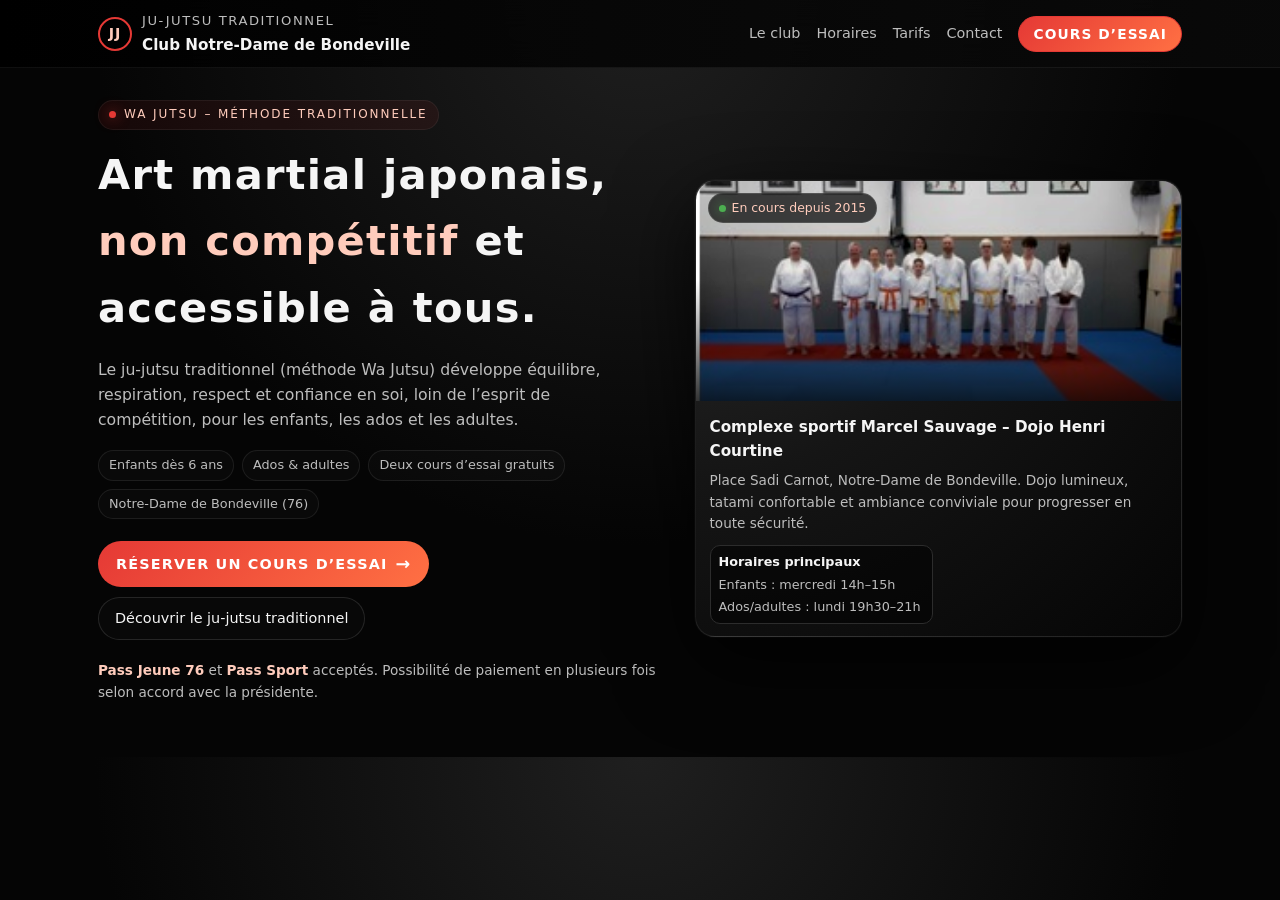
<file: index.html>
<!DOCTYPE html>
<html lang="fr">
<head>
    <meta charset="UTF-8">
    <title>Ju Jutsu Club Notre-Dame de Bondeville – Wa Jutsu</title>
    <meta name="description" content="Club de ju-jutsu traditionnel japonais (méthode Wa Jutsu) à Notre-Dame de Bondeville : art martial traditionnel, non compétitif, pour enfants, ados et adultes.">
    <meta name="viewport" content="width=device-width, initial-scale=1">

    <!-- Styles internes : tu pourras les sortir plus tard dans style.css si tu veux -->
    <style>
        :root {
            --bg-dark: #121212;
            --bg-card: #181818;
            --accent: #e53935;
            --accent-soft: #ffccbc;
            --text-main: #f5f5f5;
            --text-muted: #bdbdbd;
            --border-soft: #2c2c2c;
            --font-main: system-ui, -apple-system, BlinkMacSystemFont, "Segoe UI", sans-serif;
        }

        * {
            box-sizing: border-box;
        }

        body {
            margin: 0;
            font-family: var(--font-main);
            background: radial-gradient(circle at top, #1f1f1f 0, #050505 55%);
            color: var(--text-main);
            line-height: 1.6;
        }

        a {
            color: inherit;
            text-decoration: none;
        }

        /* --- Barre supérieure --- */

        header {
            position: sticky;
            top: 0;
            z-index: 50;
            backdrop-filter: blur(14px);
            background: linear-gradient(to right, rgba(0,0,0,0.9), rgba(10,10,10,0.85));
            border-bottom: 1px solid rgba(255,255,255,0.06);
        }

        .nav-container {
            max-width: 1120px;
            margin: 0 auto;
            padding: 10px 18px;
            display: flex;
            align-items: center;
            justify-content: space-between;
        }

        .logo-block {
            display: flex;
            align-items: center;
            gap: 10px;
        }

        .logo-circle {
            width: 34px;
            height: 34px;
            border-radius: 999px;
            border: 2px solid var(--accent);
            display: flex;
            align-items: center;
            justify-content: center;
            font-size: 0.9rem;
            font-weight: 700;
            color: var(--accent-soft);
            letter-spacing: 1px;
        }

        .logo-text {
            display: flex;
            flex-direction: column;
            gap: 2px;
        }

        .logo-text span:first-child {
            font-size: 0.82rem;
            text-transform: uppercase;
            letter-spacing: 0.12em;
            color: var(--text-muted);
        }

        .logo-text span:last-child {
            font-weight: 600;
            font-size: 0.95rem;
        }

        nav {
            display: flex;
            align-items: center;
            gap: 16px;
            font-size: 0.9rem;
        }

        nav a {
            padding: 6px 0;
            position: relative;
            color: var(--text-muted);
        }

        nav a::after {
            content: "";
            position: absolute;
            left: 0;
            bottom: -2px;
            width: 0;
            height: 2px;
            background: var(--accent);
            transition: width 0.2s ease-out;
        }

        nav a:hover {
            color: var(--text-main);
        }

        nav a:hover::after {
            width: 100%;
        }

        .nav-cta {
            padding: 6px 14px;
            border-radius: 999px;
            border: 1px solid var(--accent);
            background: linear-gradient(135deg, #e53935, #ff7043);
            color: #fff;
            font-size: 0.86rem;
            font-weight: 600;
            letter-spacing: 0.08em;
            text-transform: uppercase;
        }

        .nav-cta:hover {
            filter: brightness(1.06);
        }

        /* --- Section hero --- */

        .hero {
            max-width: 1120px;
            margin: 0 auto;
            padding: 32px 18px 40px;
            display: grid;
            grid-template-columns: minmax(0, 3fr) minmax(0, 2.6fr);
            gap: 34px;
            align-items: center;
        }

        .hero-text {
            position: relative;
        }

        .eyebrow {
            display: inline-flex;
            align-items: center;
            gap: 8px;
            padding: 4px 10px;
            border-radius: 999px;
            background: rgba(229,57,53,0.08);
            border: 1px solid rgba(255,255,255,0.06);
            color: var(--accent-soft);
            font-size: 0.75rem;
            text-transform: uppercase;
            letter-spacing: 0.16em;
            margin-bottom: 12px;
        }

        .eyebrow-dot {
            width: 7px;
            height: 7px;
            border-radius: 999px;
            background: var(--accent);
            box-shadow: 0 0 14px rgba(229,57,53,0.8);
        }

        h1 {
            font-size: clamp(2rem, 3vw + 1rem, 2.6rem);
            margin: 0 0 10px;
            letter-spacing: 0.03em;
        }

        h1 span {
            color: var(--accent-soft);
        }

        .hero-subtitle {
            color: var(--text-muted);
            font-size: 0.98rem;
            max-width: 520px;
            margin-bottom: 18px;
        }

        .hero-tags {
            display: flex;
            flex-wrap: wrap;
            gap: 8px;
            margin-bottom: 22px;
        }

        .tag-pill {
            padding: 4px 10px;
            border-radius: 999px;
            border: 1px solid rgba(255,255,255,0.08);
            font-size: 0.8rem;
            color: var(--text-muted);
            background: rgba(255,255,255,0.02);
        }

        .hero-actions {
            display: flex;
            flex-wrap: wrap;
            gap: 10px;
            margin-bottom: 20px;
        }

        .btn-main {
            display: inline-flex;
            align-items: center;
            gap: 8px;
            padding: 9px 18px;
            border-radius: 999px;
            border: none;
            outline: none;
            cursor: pointer;
            background: linear-gradient(135deg, #e53935, #ff7043);
            color: #fff;
            font-size: 0.9rem;
            font-weight: 600;
            letter-spacing: 0.08em;
            text-transform: uppercase;
        }

        .btn-main span:last-child {
            font-size: 1.1rem;
        }

        .btn-ghost {
            padding: 9px 16px;
            border-radius: 999px;
            border: 1px solid rgba(255,255,255,0.12);
            background: rgba(10,10,10,0.6);
            color: var(--text-main);
            font-size: 0.9rem;
            cursor: pointer;
        }

        .btn-ghost:hover {
            background: rgba(255,255,255,0.05);
        }

        .hero-note {
            font-size: 0.85rem;
            color: var(--text-muted);
        }

        .hero-note strong {
            color: var(--accent-soft);
        }

        /* --- Carte dojo / image --- */

        .hero-media {
            position: relative;
        }

        .hero-card {
            position: relative;
            border-radius: 20px;
            overflow: hidden;
            border: 1px solid rgba(255,255,255,0.08);
            background: radial-gradient(circle at top left, #2c2c2c 0, #151515 45%, #050505 100%);
            box-shadow:
                0 26px 80px rgba(0,0,0,0.8),
                0 0 0 1px rgba(255,255,255,0.03);
        }

        .hero-image-wrapper {
            position: relative;
            height: 220px;
            overflow: hidden;
        }

        .hero-image {
            width: 100%;
            height: 100%;
            object-fit: cover;
            filter: saturate(1.1) contrast(1.1);
        }

        .hero-image-overlay {
            position: absolute;
            inset: 0;
            background: linear-gradient(to top, rgba(0,0,0,0.8), transparent 55%);
        }

        .badge-top {
            position: absolute;
            top: 12px;
            left: 12px;
            padding: 4px 10px;
            border-radius: 999px;
            background: rgba(0,0,0,0.7);
            border: 1px solid rgba(255,255,255,0.12);
            font-size: 0.78rem;
            color: var(--accent-soft);
            display: inline-flex;
            align-items: center;
            gap: 6px;
        }

        .badge-dot {
            width: 7px;
            height: 7px;
            border-radius: 999px;
            background: #4caf50;
            box-shadow: 0 0 12px rgba(76,175,80,0.9);
        }

        .hero-card-content {
            padding: 14px 14px 12px;
        }

        .hero-card-title {
            font-size: 0.95rem;
            font-weight: 600;
            margin-bottom: 6px;
        }

        .hero-card-text {
            font-size: 0.85rem;
            color: var(--text-muted);
            margin-bottom: 10px;
        }

        .hero-card-grid {
            display: grid;
            grid-template-columns: repeat(2, minmax(0, 1fr));
            gap: 10px;
            font-size: 0.8rem;
        }

        .hero-card-chip {
            padding: 6px 8px;
            border-radius: 10px;
            border: 1px solid var(--border-soft);
            background: rgba(0,0,0,0.5);
        }

        .hero-card-chip strong {
            font-size: 0.8rem;
        }

        .hero-card-chip span {
            display: block;
            margin-top: 2px;
            color: var(--text-muted);
        }

        .hero-card-footer {
            display: flex;
            align-items: center;
            justify-content: space-between;
            margin-top: 10px;
            font-size: 0.8rem;
            color: var(--text-muted);
        }

        .hero-card-footer span strong {
            color: var(--accent-soft);
        }

        /* --- Section infos rapides --- */

        .section-infos {
            max-width: 1120px;
            margin: 0 auto;
            padding: 0 18px 40px;
        }

        .infos-grid {
            display: grid;
            grid-template-columns: repeat(3, minmax(0, 1fr));
            gap: 16px;
        }

        .info-card {
            background: var(--bg-card);
            border-radius: 16px;
            padding: 14px 14px 12px;
            border: 1px solid rgba(255,255,255,0.06);
        }

        .info-title {
            font-size: 0.9rem;
            font-weight: 600;
            margin-bottom: 6px;
        }

        .info-text {
            font-size: 0.85rem;
            color: var(--text-muted);
        }

        /* --- Footer --- */

        footer {
            border-top: 1px solid rgba(255,255,255,0.08);
            padding: 14px 18px 20px;
            font-size: 0.8rem;
            color: var(--text-muted);
            text-align: center;
            background: #050505;
        }

        /* --- Responsive --- */

        @media (max-width: 900px) {
            .hero {
                grid-template-columns: 1fr;
                padding-top: 22px;
            }

            nav {
                display: none; /* on simplifie sur mobile, tu pourras faire un vrai menu burger plus tard */
            }

            header {
                position: static;
            }
        }

        @media (max-width: 720px) {
            .infos-grid {
                grid-template-columns: 1fr;
            }
        }
    </style>
</head>
<body>

<header>
    <div class="nav-container">
        <div class="logo-block">
            <div class="logo-circle">JJ</div>
            <div class="logo-text">
                <span>Ju-jutsu traditionnel</span>
                <span>Club Notre-Dame de Bondeville</span>
            </div>
        </div>
        <nav>
            <a href="#club">Le club</a>
            <a href="#horaires">Horaires</a>
            <a href="#tarifs">Tarifs</a>
            <a href="#contact">Contact</a>
            <a class="nav-cta" href="#essai">Cours d’essai</a>
        </nav>
    </div>
</header>

<main>
    <!-- HERO -->
    <section class="hero">
        <div class="hero-text">
            <div class="eyebrow">
                <span class="eyebrow-dot"></span>
                <span>Wa Jutsu – méthode traditionnelle</span>
            </div>
            <h1>
                Art martial japonais, <span>non compétitif</span> et accessible à tous.
            </h1>
            <p class="hero-subtitle">
                Le ju-jutsu traditionnel (méthode Wa Jutsu) développe équilibre, respiration,
                respect et confiance en soi, loin de l’esprit de compétition, pour les enfants,
                les ados et les adultes.
            </p>

            <div class="hero-tags">
                <div class="tag-pill">Enfants dès 6 ans</div>
                <div class="tag-pill">Ados & adultes</div>
                <div class="tag-pill">Deux cours d’essai gratuits</div>
                <div class="tag-pill">Notre-Dame de Bondeville (76)</div>
            </div>

            <div class="hero-actions">
                <a href="#essai" class="btn-main">
                    <span>Réserver un cours d’essai</span>
                    <span>→</span>
                </a>
                <a href="#club" class="btn-ghost">
                    Découvrir le ju-jutsu traditionnel
                </a>
            </div>

            <p class="hero-note">
                <strong>Pass Jeune 76</strong> et <strong>Pass Sport</strong> acceptés.
                Possibilité de paiement en plusieurs fois selon accord avec la présidente.
            </p>
        </div>

        <div class="hero-media">
            <article class="hero-card">
                <div class="hero-image-wrapper">
                    <!-- Image hero : à mettre dans /images/hero-dojo.jpg -->
                    <img src="images/hero-dojo.jpg" alt="Pratique du ju-jutsu traditionnel au dojo Henri Courtine" class="hero-image">
                    <div class="hero-image-overlay"></div>
                    <div class="badge-top">
                        <span class="badge-dot"></span>
                        <span>En cours depuis 2015</span>
                    </div>
                </div>
                <div class="hero-card-content">
                    <div class="hero-card-title">
                        Complexe sportif Marcel Sauvage – Dojo Henri Courtine
                    </div>
                    <div class="hero-card-text">
                        Place Sadi Carnot, Notre-Dame de Bondeville. Dojo lumineux, tatami confortable
                        et ambiance conviviale pour progresser en toute sécurité.
                    </div>

                    <div class="hero-card-grid">
                        <div class="hero-card-chip" id="horaires">
                            <strong>Horaires principaux</strong>
                            <span>Enfants : mercredi 14h–15h</span>
                            <span>Ados/adultes : lundi 19h30–21h</span>
</file>
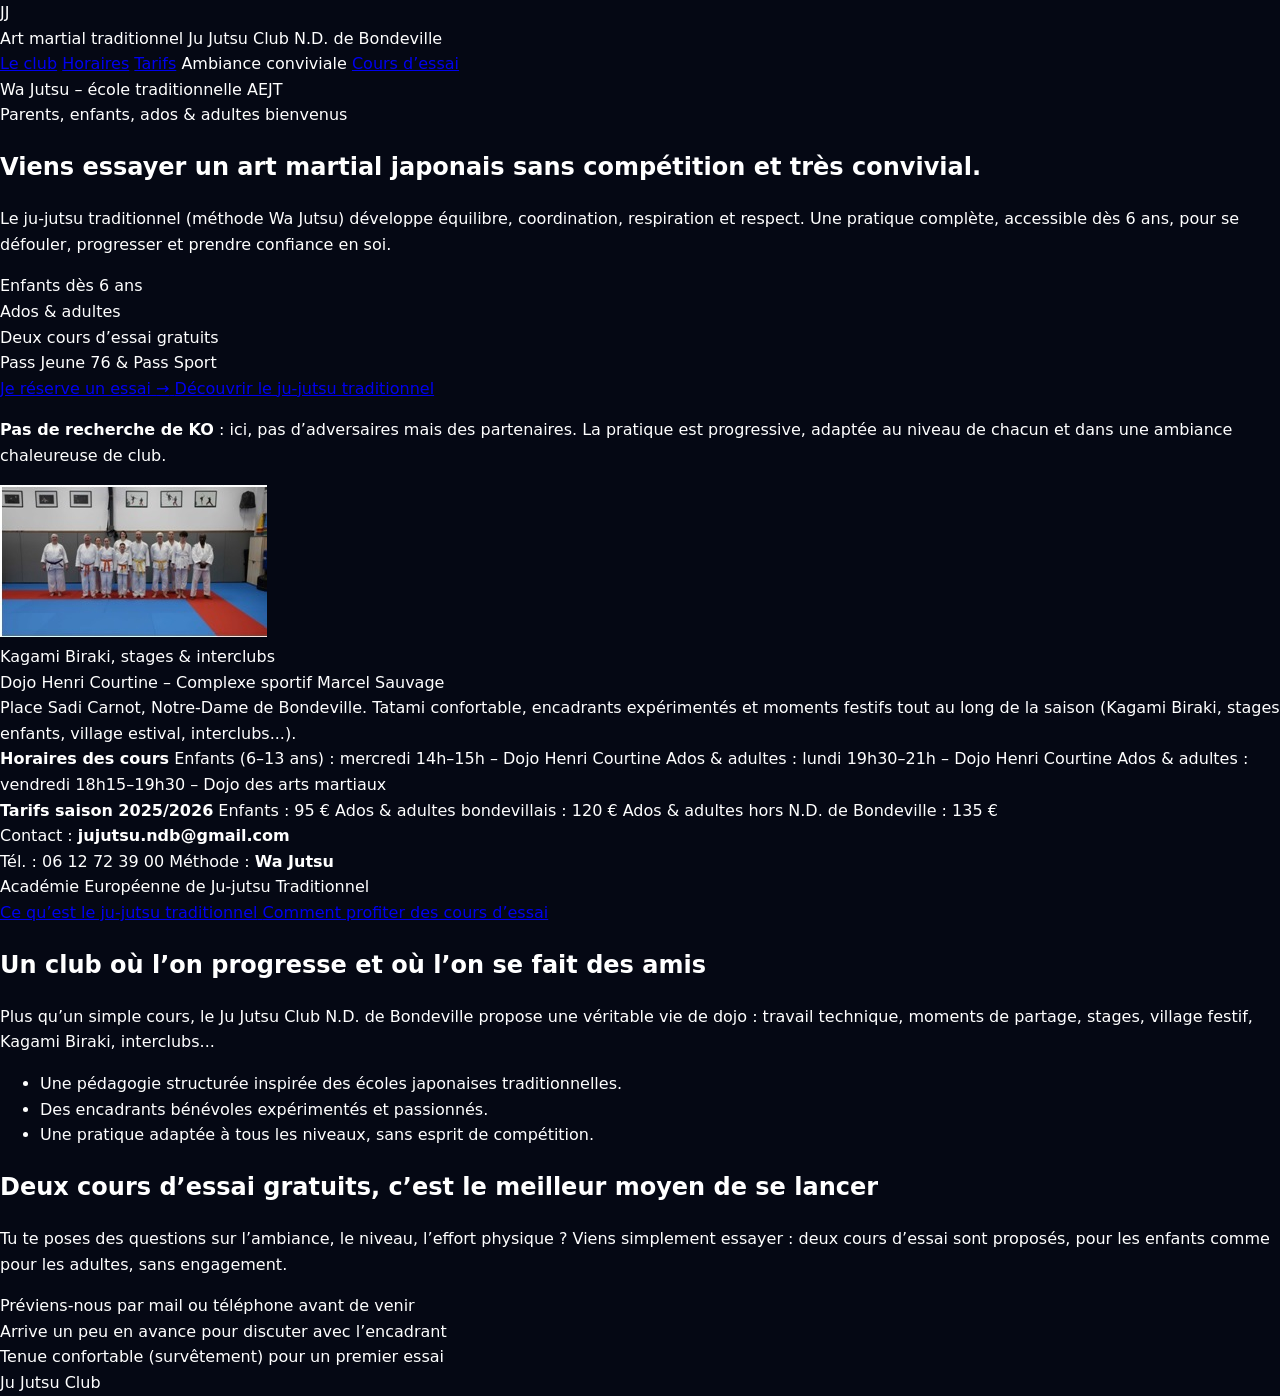
<file: index_moche.html>
<!DOCTYPE html>
<html lang="fr">
<head>
    <meta charset="UTF-8">
    <title>Ju Jutsu Club Notre-Dame de Bondeville – Wa Jutsu</title>
    <meta name="description" content="Club de ju-jutsu traditionnel japonais (méthode Wa Jutsu) à Notre-Dame de Bondeville : art martial traditionnel, non compétitif, pour enfants, ados et adultes.">
    <meta name="viewport" content="width=device-width, initial-scale=1">
    <link rel="stylesheet" href="style.css">
</head>
<body class="page">

<header class="header">
    <div class="nav-container">
        <div class="logo-block">
            <div class="logo-mark">JJ</div>
            <div class="logo-text">
                <span>Art martial traditionnel</span>
                <span>Ju Jutsu Club N.D. de Bondeville</span>
            </div>
        </div>
        <nav class="nav">
            <a href="#club" class="nav-link">Le club</a>
            <a href="#horaires" class="nav-link">Horaires</a>
            <a href="#tarifs" class="nav-link">Tarifs</a>
            <span class="nav-badge">Ambiance conviviale</span>
            <a href="#essai" class="nav-cta">Cours d’essai</a>
        </nav>
    </div>
</header>

<main class="page-main">
    <!-- HERO -->
    <section class="hero">
        <div class="hero-text">
            <div class="hero-eyebrow-row">
                <div class="hero-eyebrow">
                    <span class="hero-eyebrow-dot"></span>
                    <span>Wa Jutsu – école traditionnelle AEJT</span>
                </div>
                <div class="hero-eyebrow-secondary">
                    Parents, enfants, ados & adultes bienvenus
                </div>
            </div>

            <h1 class="hero-title">
                Viens essayer un art martial japonais <span>sans compétition et très convivial</span>.
            </h1>
            <p class="hero-subtitle">
                Le ju-jutsu traditionnel (méthode Wa Jutsu) développe équilibre, coordination,
                respiration et respect. Une pratique complète, accessible dès 6 ans, pour se
                défouler, progresser et prendre confiance en soi.
            </p>

            <div class="hero-tags">
                <div class="tag-pill">Enfants dès 6 ans</div>
                <div class="tag-pill">Ados & adultes</div>
                <div class="tag-pill tag-pill-alt">Deux cours d’essai gratuits</div>
                <div class="tag-pill">Pass Jeune 76 & Pass Sport</div>
            </div>

            <div class="hero-actions">
                <a href="#essai" class="btn-main">
                    <span>Je réserve un essai</span>
                    <span>→</span>
                </a>
                <a href="#club" class="btn-ghost">
                    Découvrir le ju-jutsu traditionnel
                </a>
            </div>

            <p class="hero-note">
                <strong>Pas de recherche de KO</strong> : ici, pas d’adversaires mais des partenaires.
                La pratique est progressive, adaptée au niveau de chacun et dans une ambiance
                chaleureuse de club.
            </p>
        </div>

        <div class="hero-media">
            <article class="hero-card">
                <div class="hero-image-wrapper">
                    <!-- Image hero : à placer dans /images/hero-dojo.jpg -->
                    <img src="images/hero-dojo.jpg" alt="Pratique du ju-jutsu traditionnel sur le tatami du dojo Henri Courtine" class="hero-image">
                    <div class="hero-image-overlay"></div>
                    <div class="hero-badge-top">
                        <span class="hero-badge-dot"></span>
                        <span>Kagami Biraki, stages & interclubs</span>
                    </div>
                </div>
                <div class="hero-card-content">
                    <div class="hero-card-title">
                        Dojo Henri Courtine – Complexe sportif Marcel Sauvage
                    </div>
                    <div class="hero-card-text">
                        Place Sadi Carnot, Notre-Dame de Bondeville. Tatami confortable, encadrants
                        expérimentés et moments festifs tout au long de la saison (Kagami Biraki,
                        stages enfants, village estival, interclubs...).
                    </div>

                    <div class="hero-card-grid">
                        <div class="hero-card-chip" id="horaires">
                            <strong>Horaires des cours</strong>
                            <span>Enfants (6–13 ans) : mercredi 14h–15h – Dojo Henri Courtine</span>
                            <span>Ados & adultes : lundi 19h30–21h – Dojo Henri Courtine</span>
                            <span>Ados & adultes : vendredi 18h15–19h30 – Dojo des arts martiaux</span>
                        </div>
                        <div class="hero-card-chip" id="tarifs">
                            <strong>Tarifs saison 2025/2026</strong>
                            <span>Enfants : 95 €</span>
                            <span>Ados & adultes bondevillais : 120 €</span>
                            <span>Ados & adultes hors N.D. de Bondeville : 135 €</span>
                        </div>
                    </div>

                    <div class="hero-card-footer" id="contact">
                        <span>
                            Contact : <strong>jujutsu.ndb@gmail.com</strong><br>
                            Tél. : 06&nbsp;12&nbsp;72&nbsp;39&nbsp;00
                        </span>
                        <span>
                            Méthode : <strong>Wa Jutsu</strong><br>
                            Académie Européenne de Ju-jutsu Traditionnel
                        </span>
                    </div>

                    <div class="hero-links-row">
                        <a href="#club" class="hero-link-pill">
                            <span class="hero-link-pill-icon"></span>
                            <span>Ce qu’est le ju-jutsu traditionnel</span>
                        </a>
                        <a href="#essai" class="hero-link-pill">
                            <span class="hero-link-pill-icon"></span>
                            <span>Comment profiter des cours d’essai</span>
                        </a>
                    </div>
                </div>
            </article>
        </div>
    </section>

    <!-- INFOS RAPIDES / FESTIVES -->
    <section class="section-infos" id="club">
        <div class="section-infos-grid">
            <article class="info-card">
                <h2 class="info-title">Un club où l’on progresse et où l’on se fait des amis</h2>
                <p class="info-text">
                    Plus qu’un simple cours, le Ju Jutsu Club N.D. de Bondeville propose une
                    véritable vie de dojo : travail technique, moments de partage, stages,
                    village festif, Kagami Biraki, interclubs...
                </p>
                <ul class="info-list">
                    <li>
                        <span class="info-list-dot"></span>
                        <span>Une pédagogie structurée inspirée des écoles japonaises traditionnelles.</span>
                    </li>
                    <li>
                        <span class="info-list-dot"></span>
                        <span>Des encadrants bénévoles expérimentés et passionnés.</span>
                    </li>
                    <li>
                        <span class="info-list-dot"></span>
                        <span>Une pratique adaptée à tous les niveaux, sans esprit de compétition.</span>
                    </li>
                </ul>
            </article>

            <article class="info-card" id="essai">
                <h2 class="info-title">Deux cours d’essai gratuits, c’est le meilleur moyen de se lancer</h2>
                <p class="info-text">
                    Tu te poses des questions sur l’ambiance, le niveau, l’effort physique ?
                    Viens simplement essayer : deux cours d’essai sont proposés, pour les
                    enfants comme pour les adultes, sans engagement.
                </p>
                <div class="info-chips">
                    <div class="info-chip">Préviens-nous par mail ou téléphone avant de venir</div>
                    <div class="info-chip">Arrive un peu en avance pour discuter avec l’encadrant</div>
                    <div class="info-chip">Tenue confortable (survêtement) pour un premier essai</div>
                </div>
            </article>
        </div>
    </section>
</main>

<footer class="footer">
    Ju Jutsu Club
</file>
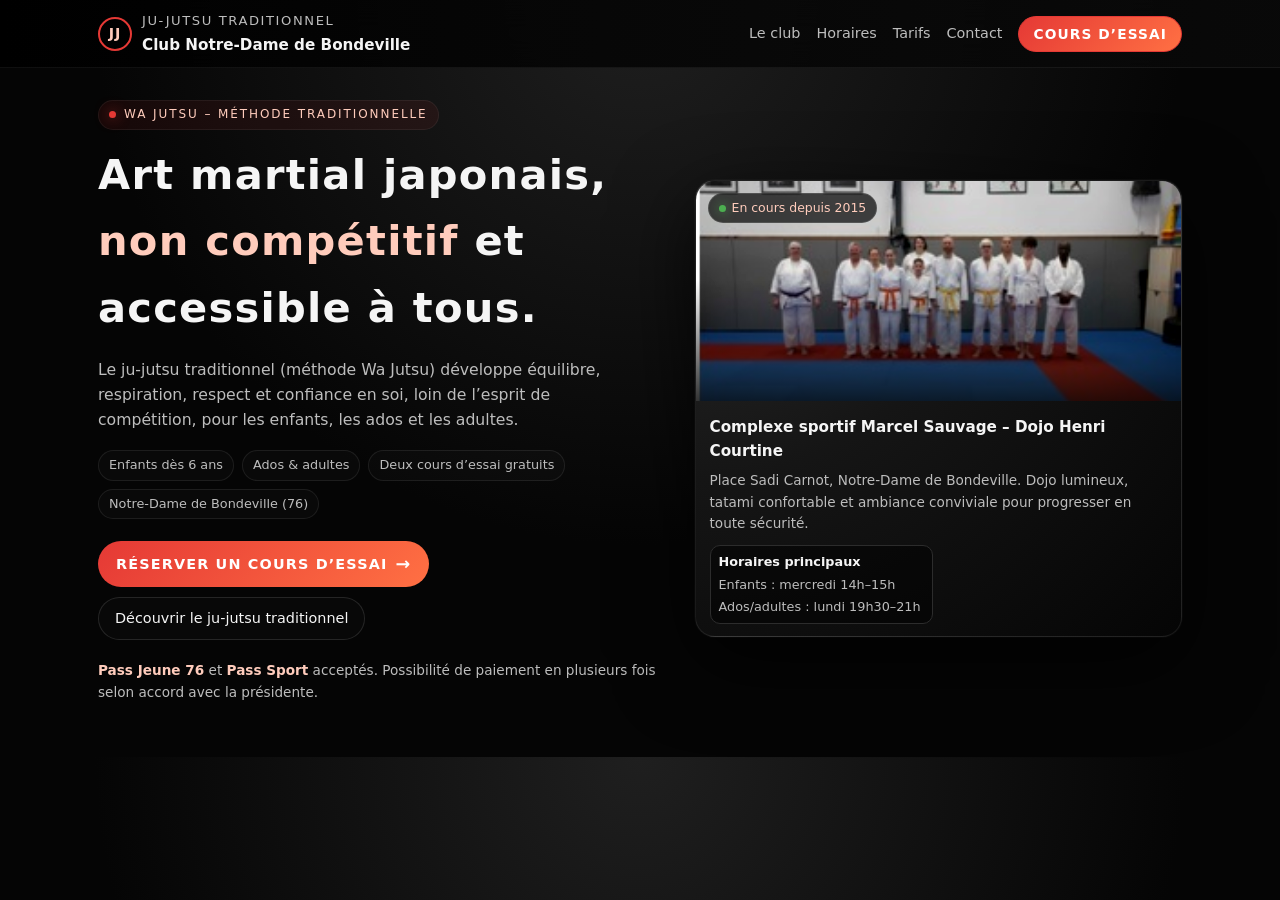
<file: page1.html>
<!DOCTYPE html>
<html lang="fr">
<head>
    <meta charset="UTF-8">
    <title>Ju Jutsu Club Notre-Dame de Bondeville – Wa Jutsu</title>
    <meta name="description" content="Club de ju-jutsu traditionnel japonais (méthode Wa Jutsu) à Notre-Dame de Bondeville : art martial traditionnel, non compétitif, pour enfants, ados et adultes.">
    <meta name="viewport" content="width=device-width, initial-scale=1">

    <!-- Styles internes : tu pourras les sortir plus tard dans style.css si tu veux -->
    <style>
        :root {
            --bg-dark: #121212;
            --bg-card: #181818;
            --accent: #e53935;
            --accent-soft: #ffccbc;
            --text-main: #f5f5f5;
            --text-muted: #bdbdbd;
            --border-soft: #2c2c2c;
            --font-main: system-ui, -apple-system, BlinkMacSystemFont, "Segoe UI", sans-serif;
        }

        * {
            box-sizing: border-box;
        }

        body {
            margin: 0;
            font-family: var(--font-main);
            background: radial-gradient(circle at top, #1f1f1f 0, #050505 55%);
            color: var(--text-main);
            line-height: 1.6;
        }

        a {
            color: inherit;
            text-decoration: none;
        }

        /* --- Barre supérieure --- */

        header {
            position: sticky;
            top: 0;
            z-index: 50;
            backdrop-filter: blur(14px);
            background: linear-gradient(to right, rgba(0,0,0,0.9), rgba(10,10,10,0.85));
            border-bottom: 1px solid rgba(255,255,255,0.06);
        }

        .nav-container {
            max-width: 1120px;
            margin: 0 auto;
            padding: 10px 18px;
            display: flex;
            align-items: center;
            justify-content: space-between;
        }

        .logo-block {
            display: flex;
            align-items: center;
            gap: 10px;
        }

        .logo-circle {
            width: 34px;
            height: 34px;
            border-radius: 999px;
            border: 2px solid var(--accent);
            display: flex;
            align-items: center;
            justify-content: center;
            font-size: 0.9rem;
            font-weight: 700;
            color: var(--accent-soft);
            letter-spacing: 1px;
        }

        .logo-text {
            display: flex;
            flex-direction: column;
            gap: 2px;
        }

        .logo-text span:first-child {
            font-size: 0.82rem;
            text-transform: uppercase;
            letter-spacing: 0.12em;
            color: var(--text-muted);
        }

        .logo-text span:last-child {
            font-weight: 600;
            font-size: 0.95rem;
        }

        nav {
            display: flex;
            align-items: center;
            gap: 16px;
            font-size: 0.9rem;
        }

        nav a {
            padding: 6px 0;
            position: relative;
            color: var(--text-muted);
        }

        nav a::after {
            content: "";
            position: absolute;
            left: 0;
            bottom: -2px;
            width: 0;
            height: 2px;
            background: var(--accent);
            transition: width 0.2s ease-out;
        }

        nav a:hover {
            color: var(--text-main);
        }

        nav a:hover::after {
            width: 100%;
        }

        .nav-cta {
            padding: 6px 14px;
            border-radius: 999px;
            border: 1px solid var(--accent);
            background: linear-gradient(135deg, #e53935, #ff7043);
            color: #fff;
            font-size: 0.86rem;
            font-weight: 600;
            letter-spacing: 0.08em;
            text-transform: uppercase;
        }

        .nav-cta:hover {
            filter: brightness(1.06);
        }

        /* --- Section hero --- */

        .hero {
            max-width: 1120px;
            margin: 0 auto;
            padding: 32px 18px 40px;
            display: grid;
            grid-template-columns: minmax(0, 3fr) minmax(0, 2.6fr);
            gap: 34px;
            align-items: center;
        }

        .hero-text {
            position: relative;
        }

        .eyebrow {
            display: inline-flex;
            align-items: center;
            gap: 8px;
            padding: 4px 10px;
            border-radius: 999px;
            background: rgba(229,57,53,0.08);
            border: 1px solid rgba(255,255,255,0.06);
            color: var(--accent-soft);
            font-size: 0.75rem;
            text-transform: uppercase;
            letter-spacing: 0.16em;
            margin-bottom: 12px;
        }

        .eyebrow-dot {
            width: 7px;
            height: 7px;
            border-radius: 999px;
            background: var(--accent);
            box-shadow: 0 0 14px rgba(229,57,53,0.8);
        }

        h1 {
            font-size: clamp(2rem, 3vw + 1rem, 2.6rem);
            margin: 0 0 10px;
            letter-spacing: 0.03em;
        }

        h1 span {
            color: var(--accent-soft);
        }

        .hero-subtitle {
            color: var(--text-muted);
            font-size: 0.98rem;
            max-width: 520px;
            margin-bottom: 18px;
        }

        .hero-tags {
            display: flex;
            flex-wrap: wrap;
            gap: 8px;
            margin-bottom: 22px;
        }

        .tag-pill {
            padding: 4px 10px;
            border-radius: 999px;
            border: 1px solid rgba(255,255,255,0.08);
            font-size: 0.8rem;
            color: var(--text-muted);
            background: rgba(255,255,255,0.02);
        }

        .hero-actions {
            display: flex;
            flex-wrap: wrap;
            gap: 10px;
            margin-bottom: 20px;
        }

        .btn-main {
            display: inline-flex;
            align-items: center;
            gap: 8px;
            padding: 9px 18px;
            border-radius: 999px;
            border: none;
            outline: none;
            cursor: pointer;
            background: linear-gradient(135deg, #e53935, #ff7043);
            color: #fff;
            font-size: 0.9rem;
            font-weight: 600;
            letter-spacing: 0.08em;
            text-transform: uppercase;
        }

        .btn-main span:last-child {
            font-size: 1.1rem;
        }

        .btn-ghost {
            padding: 9px 16px;
            border-radius: 999px;
            border: 1px solid rgba(255,255,255,0.12);
            background: rgba(10,10,10,0.6);
            color: var(--text-main);
            font-size: 0.9rem;
            cursor: pointer;
        }

        .btn-ghost:hover {
            background: rgba(255,255,255,0.05);
        }

        .hero-note {
            font-size: 0.85rem;
            color: var(--text-muted);
        }

        .hero-note strong {
            color: var(--accent-soft);
        }

        /* --- Carte dojo / image --- */

        .hero-media {
            position: relative;
        }

        .hero-card {
            position: relative;
            border-radius: 20px;
            overflow: hidden;
            border: 1px solid rgba(255,255,255,0.08);
            background: radial-gradient(circle at top left, #2c2c2c 0, #151515 45%, #050505 100%);
            box-shadow:
                0 26px 80px rgba(0,0,0,0.8),
                0 0 0 1px rgba(255,255,255,0.03);
        }

        .hero-image-wrapper {
            position: relative;
            height: 220px;
            overflow: hidden;
        }

        .hero-image {
            width: 100%;
            height: 100%;
            object-fit: cover;
            filter: saturate(1.1) contrast(1.1);
        }

        .hero-image-overlay {
            position: absolute;
            inset: 0;
            background: linear-gradient(to top, rgba(0,0,0,0.8), transparent 55%);
        }

        .badge-top {
            position: absolute;
            top: 12px;
            left: 12px;
            padding: 4px 10px;
            border-radius: 999px;
            background: rgba(0,0,0,0.7);
            border: 1px solid rgba(255,255,255,0.12);
            font-size: 0.78rem;
            color: var(--accent-soft);
            display: inline-flex;
            align-items: center;
            gap: 6px;
        }

        .badge-dot {
            width: 7px;
            height: 7px;
            border-radius: 999px;
            background: #4caf50;
            box-shadow: 0 0 12px rgba(76,175,80,0.9);
        }

        .hero-card-content {
            padding: 14px 14px 12px;
        }

        .hero-card-title {
            font-size: 0.95rem;
            font-weight: 600;
            margin-bottom: 6px;
        }

        .hero-card-text {
            font-size: 0.85rem;
            color: var(--text-muted);
            margin-bottom: 10px;
        }

        .hero-card-grid {
            display: grid;
            grid-template-columns: repeat(2, minmax(0, 1fr));
            gap: 10px;
            font-size: 0.8rem;
        }

        .hero-card-chip {
            padding: 6px 8px;
            border-radius: 10px;
            border: 1px solid var(--border-soft);
            background: rgba(0,0,0,0.5);
        }

        .hero-card-chip strong {
            font-size: 0.8rem;
        }

        .hero-card-chip span {
            display: block;
            margin-top: 2px;
            color: var(--text-muted);
        }

        .hero-card-footer {
            display: flex;
            align-items: center;
            justify-content: space-between;
            margin-top: 10px;
            font-size: 0.8rem;
            color: var(--text-muted);
        }

        .hero-card-footer span strong {
            color: var(--accent-soft);
        }

        /* --- Section infos rapides --- */

        .section-infos {
            max-width: 1120px;
            margin: 0 auto;
            padding: 0 18px 40px;
        }

        .infos-grid {
            display: grid;
            grid-template-columns: repeat(3, minmax(0, 1fr));
            gap: 16px;
        }

        .info-card {
            background: var(--bg-card);
            border-radius: 16px;
            padding: 14px 14px 12px;
            border: 1px solid rgba(255,255,255,0.06);
        }

        .info-title {
            font-size: 0.9rem;
            font-weight: 600;
            margin-bottom: 6px;
        }

        .info-text {
            font-size: 0.85rem;
            color: var(--text-muted);
        }

        /* --- Footer --- */

        footer {
            border-top: 1px solid rgba(255,255,255,0.08);
            padding: 14px 18px 20px;
            font-size: 0.8rem;
            color: var(--text-muted);
            text-align: center;
            background: #050505;
        }

        /* --- Responsive --- */

        @media (max-width: 900px) {
            .hero {
                grid-template-columns: 1fr;
                padding-top: 22px;
            }

            nav {
                display: none; /* on simplifie sur mobile, tu pourras faire un vrai menu burger plus tard */
            }

            header {
                position: static;
            }
        }

        @media (max-width: 720px) {
            .infos-grid {
                grid-template-columns: 1fr;
            }
        }
    </style>
</head>
<body>

<header>
    <div class="nav-container">
        <div class="logo-block">
            <div class="logo-circle">JJ</div>
            <div class="logo-text">
                <span>Ju-jutsu traditionnel</span>
                <span>Club Notre-Dame de Bondeville</span>
            </div>
        </div>
        <nav>
            <a href="#club">Le club</a>
            <a href="#horaires">Horaires</a>
            <a href="#tarifs">Tarifs</a>
            <a href="#contact">Contact</a>
            <a class="nav-cta" href="#essai">Cours d’essai</a>
        </nav>
    </div>
</header>

<main>
    <!-- HERO -->
    <section class="hero">
        <div class="hero-text">
            <div class="eyebrow">
                <span class="eyebrow-dot"></span>
                <span>Wa Jutsu – méthode traditionnelle</span>
            </div>
            <h1>
                Art martial japonais, <span>non compétitif</span> et accessible à tous.
            </h1>
            <p class="hero-subtitle">
                Le ju-jutsu traditionnel (méthode Wa Jutsu) développe équilibre, respiration,
                respect et confiance en soi, loin de l’esprit de compétition, pour les enfants,
                les ados et les adultes.
            </p>

            <div class="hero-tags">
                <div class="tag-pill">Enfants dès 6 ans</div>
                <div class="tag-pill">Ados & adultes</div>
                <div class="tag-pill">Deux cours d’essai gratuits</div>
                <div class="tag-pill">Notre-Dame de Bondeville (76)</div>
            </div>

            <div class="hero-actions">
                <a href="#essai" class="btn-main">
                    <span>Réserver un cours d’essai</span>
                    <span>→</span>
                </a>
                <a href="#club" class="btn-ghost">
                    Découvrir le ju-jutsu traditionnel
                </a>
            </div>

            <p class="hero-note">
                <strong>Pass Jeune 76</strong> et <strong>Pass Sport</strong> acceptés.
                Possibilité de paiement en plusieurs fois selon accord avec la présidente.
            </p>
        </div>

        <div class="hero-media">
            <article class="hero-card">
                <div class="hero-image-wrapper">
                    <!-- Image hero : à mettre dans /images/hero-dojo.jpg -->
                    <img src="images/hero-dojo.jpg" alt="Pratique du ju-jutsu traditionnel au dojo Henri Courtine" class="hero-image">
                    <div class="hero-image-overlay"></div>
                    <div class="badge-top">
                        <span class="badge-dot"></span>
                        <span>En cours depuis 2015</span>
                    </div>
                </div>
                <div class="hero-card-content">
                    <div class="hero-card-title">
                        Complexe sportif Marcel Sauvage – Dojo Henri Courtine
                    </div>
                    <div class="hero-card-text">
                        Place Sadi Carnot, Notre-Dame de Bondeville. Dojo lumineux, tatami confortable
                        et ambiance conviviale pour progresser en toute sécurité.
                    </div>

                    <div class="hero-card-grid">
                        <div class="hero-card-chip" id="horaires">
                            <strong>Horaires principaux</strong>
                            <span>Enfants : mercredi 14h–15h</span>
                            <span>Ados/adultes : lundi 19h30–21h</span>
</file>
<file: style.css>
/* ====== Variables & base ====== */

:root {
    /* Fond très coloré façon festival / dojo moderne */
    --bg-body: #050814;
    --bg-gradient: linear-gradient(135deg, #ff6f61 0%, #ffca3a 30%, #8ac926 55%, #1982c4 80%, #6a4c93 100%);
    --bg-overlay: radial-gradient(circle at top, rgba(5,8,20,0.3) 0, rgba(5,8,20,0.85) 40%);
    --bg-header: rgba(5,8,20,0.9);
    --bg-card: rgba(16,20,40,0.95);
    --bg-chip: rgba(255,255,255,0.08);

    --accent-primary: #ff6f61;   /* rouge-orangé */
    --accent-secondary: #ffca3a; /* jaune */
    --accent-tertiary: #00d1ff;  /* turquoise */
    --accent-green: #8ac926;     /* vert vif */

    --text-main: #ffffff;
    --text-muted: #f5f5f5;
    --text-soft: #e0e0e0;

    --border-soft: rgba(255,255,255,0.25);

    --font-main: system-ui, -apple-system, BlinkMacSystemFont, "Segoe UI", sans-serif;
}

* {
    box-sizing: border-box;
}

html, body {
    margin: 0;
    padding: 0;
    font-family: var(--font-main);
    background: var(--bg-body);
    color: var(--text-main);
    line-height: 1.6;
}

/* Fond général très c
</file>
